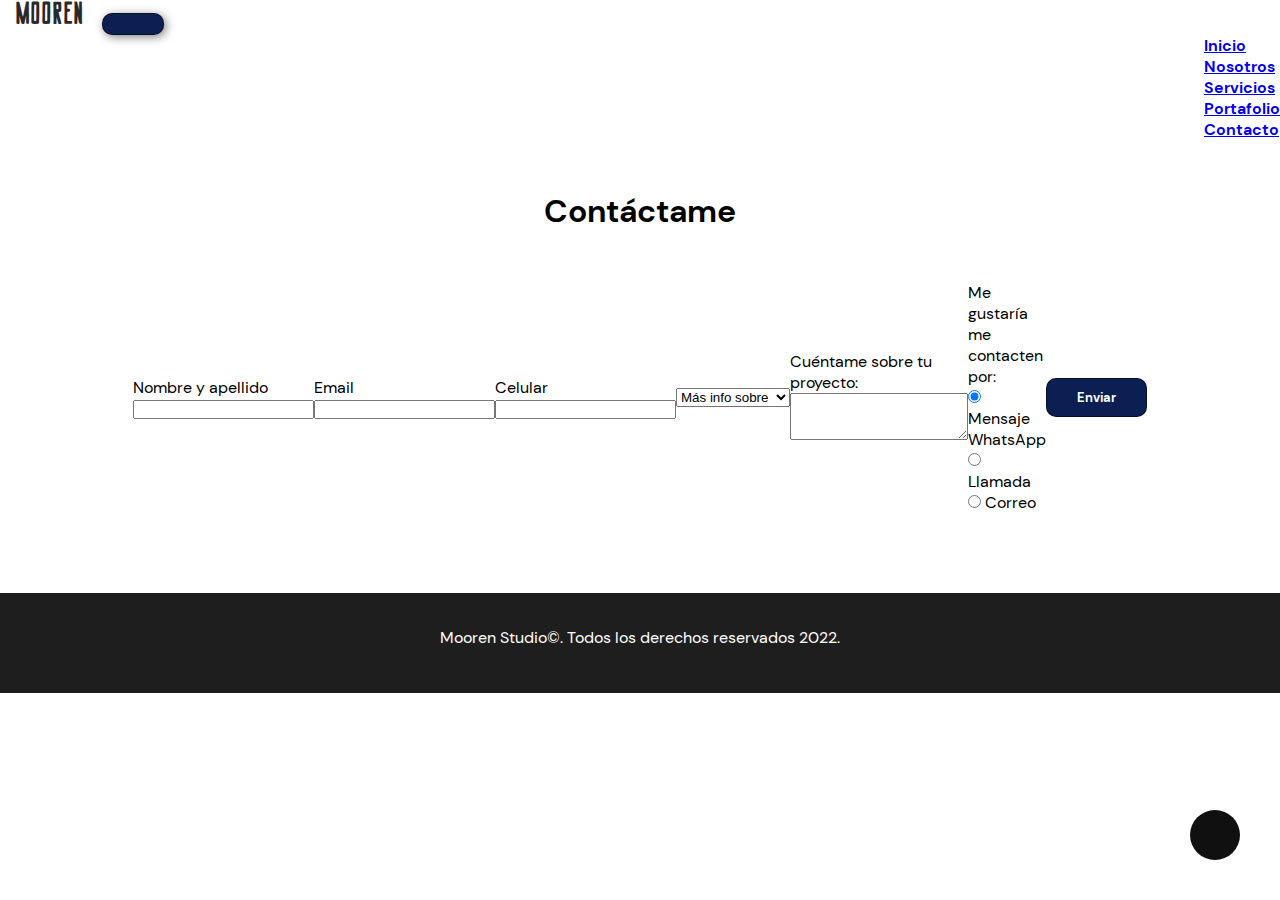
<file: sections/contacto.html>
<!DOCTYPE html>
<html lang="es">
<head>
    <meta charset="UTF-8">
    <meta http-equiv="X-UA-Compatible" content="IE=edge">
    <meta name="viewport" content="width=device-width, initial-scale=1.0">
    <meta name="description" content="Contáctanos, somos Mooren Studio tu imagen digital de acuerdo a lo que necesitas.">
    <meta name="keywords"  content="contacto logos guayaquil, contacto diseño gráfico, contacto diseño de logo, teléfono logo guayaquil, celular logo guayaquil">
    <meta name="author"  content="Mooren Studio">
    <meta name="revisit-after"  content="5 Days">
    <meta name="language"  content="Spanish">
    <meta http-equiv="Content-Language"  content="Es">
    <meta name="distribution"  content="Global">
    <meta name="city"  content="Guayaquil">
    <meta name="country"  content="Ecuador">
    <meta name="resource-type"  content="Document">
    <meta name="doc-type"  content="Web Page">
    <link rel="stylesheet" href="https://cdnjs.cloudflare.com/ajax/libs/font-awesome/6.1.1/css/all.min.css" integrity="sha512-KfkfwYDsLkIlwQp6LFnl8zNdLGxu9YAA1QvwINks4PhcElQSvqcyVLLD9aMhXd13uQjoXtEKNosOWaZqXgel0g==" crossorigin="anonymous" referrerpolicy="no-referrer" />
    <link href="https://cdn.jsdelivr.net/npm/bootstrap@5.2.0/dist/css/bootstrap.min.css" rel="stylesheet" integrity="sha384-gH2yIJqKdNHPEq0n4Mqa/HGKIhSkIHeL5AyhkYV8i59U5AR6csBvApHHNl/vI1Bx" crossorigin="anonymous">
    <link rel="icon" type="image/x-icon" href="../media/svg/favicon.svg" sizes="32x32">
    <link rel="stylesheet" href="../style.css">
    <title>Contacto - Mooren Studio</title>
</head>
<body>
    <nav class="navbar navbar-expand-lg bg-light">
        <div class="container-fluid container">
            <a class="navbar-brand logo" href="../index.html">Mooren</a>
            <button class="navbar-toggler" type="button" data-bs-toggle="collapse" data-bs-target="#navbarSupportedContent" aria-controls="navbarSupportedContent" aria-expanded="false" aria-label="Toggle navigation">
                <span class="navbar-toggler-icon navbar-burguer"></span>
            </button>
            <div class="collapse navbar-collapse navlinks" id="navbarSupportedContent">
                <ul class="navbar-nav me-auto mb-2 mb-lg-0">
                    <li class="nav-item">
                        <a class="nav-link" href="../index.html">Inicio</a>
                    </li>
                    <li class="nav-item">
                        <a class="nav-link" aria-current="page" href="./nosotros.html">Nosotros</a>
                    </li>
                    <li class="nav-item">
                        <a class="nav-link" href="./servicios.html">Servicios</a>
                    </li>
                    <li class="nav-item">
                        <a class="nav-link" href="./portafolio.html">Portafolio</a>
                    </li>
                    <li class="nav-item">
                        <a class="nav-link active" href="./contacto.html">Contacto</a>
                    </li>
                </ul>
            </div>
        </div>
    </nav>

    <section id="contacto">
        <div class="container">
            <h2 class="contacto-h2">Contáctame</h2>
            <div class="contacto-container">
                <form class="row g-3">
                    <div class="col-12">
                        <label for="name-input" class="form-label" required>Nombre y apellido</label>
                        <input type="text" class="form-control" id="name-input">
                    </div>
                    <div class="col-6">
                        <label for="email-input" class="form-label">Email</label>
                        <input type="email" class="form-control" id="email-input">
                    </div>
                    <div class="col-6">
                        <label for="phone-input" class="form-label">Celular</label>
                        <input type="text" class="form-control" id="phone-input">
                    </div>
                    <select class="form-select form-select-sm" aria-label=".form-select-sm Más info sobre">
                        <option selected>Más info sobre</option>
                        <option value="1">Branding</option>
                        <option value="2">Desarrollo Web</option>
                        <option value="3">Diseño Gráfico</option>
                        <option value="4">Fotografía</option>
                    </select>
                    <div class="mb-3">
                        <label for="exampleFormControlTextarea1" class="form-label">Cuéntame sobre tu proyecto:</label>
                        <textarea class="form-control" id="exampleFormControlTextarea1" rows="3"></textarea>
                    </div>
                    <div class="check-box">
                        <label for="check-box" class="form-label">Me gustaría me contacten por:</label>
                        <div class="form-check">
                            <input class="form-check-input" type="radio" name="flexRadioDefault" id="flexRadioDefault2" checked>
                            <label class="form-check-label" for="flexRadioDefault2">Mensaje WhatsApp</label>
                        </div>
                        <div class="form-check">
                            <input class="form-check-input" type="radio" name="flexRadioDefault" id="flexRadioDefault1">
                            <label class="form-check-label" for="flexRadioDefault1">Llamada</label>
                        </div>
                        <div class="form-check">
                            <input class="form-check-input" type="radio" name="flexRadioDefault" id="flexRadioDefault1">
                            <label class="form-check-label" for="flexRadioDefault1">Correo</label>
                        </div>
                    </div>
                    <br>
                    <div class="col-md-12">
                        <button type="submit" class="btn btn-primary">Enviar</button>
                    </div>
                </form>
            </div>
        </div>
    </section>

    <footer id="footer">
        <div class="container">
            <p>Mooren Studio&copy;. Todos los derechos reservados 2022.</p>
        </div>
    </footer>

    <a href="#" class="subir">
        <i class="fa-solid fa-angles-up"></i>
    </a>
    
    <script src="https://cdn.jsdelivr.net/npm/bootstrap@5.2.0/dist/js/bootstrap.bundle.min.js" integrity="sha384-A3rJD856KowSb7dwlZdYEkO39Gagi7vIsF0jrRAoQmDKKtQBHUuLZ9AsSv4jD4Xa" crossorigin="anonymous"></script>

</body>
</html>
</file>
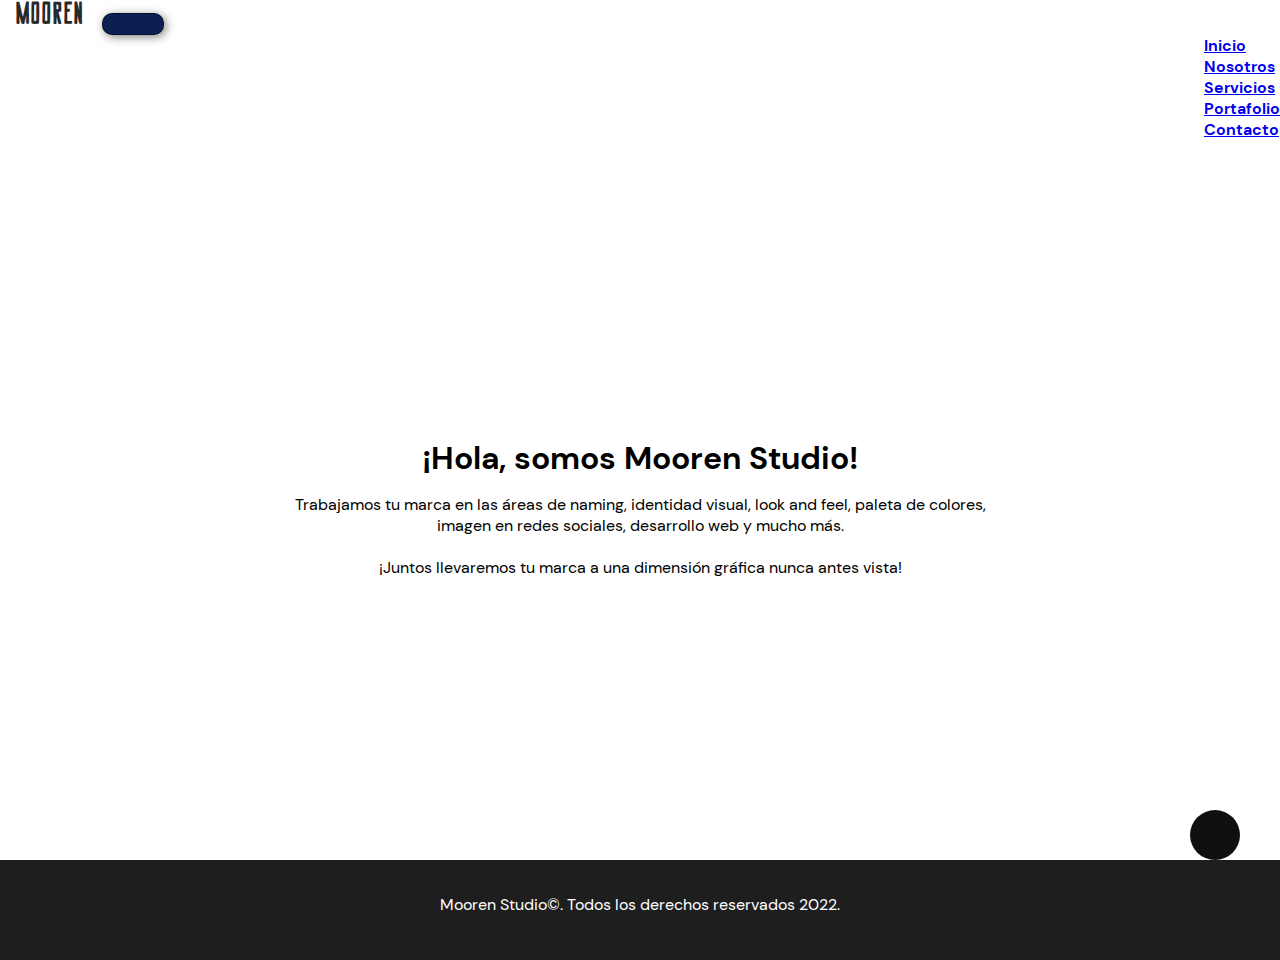
<file: sections/nosotros.html>
<!DOCTYPE html>
<html lang="es">
<head>
    <meta charset="UTF-8">
    <meta http-equiv="X-UA-Compatible" content="IE=edge">
    <meta name="viewport" content="width=device-width, initial-scale=1.0">
    <meta name="description" content="Somos Mooren Studio Descubre qué podemos hacer por tu negocio o emprendimiento.">
    <meta name="keywords"  content="about Mooren, acerca de Mooren, nostros somos, somos estudio, we are a brand studio, somos un estudio de marca">
    <meta name="author"  content="Mooren Studio">
    <meta name="revisit-after"  content="5 Days">
    <meta name="language"  content="Spanish">
    <meta http-equiv="Content-Language"  content="Es">
    <meta name="distribution"  content="Global">
    <meta name="city"  content="Guayaquil">
    <meta name="country"  content="Ecuador">
    <meta name="resource-type"  content="Document">
    <meta name="doc-type"  content="Web Page">
    <link rel="stylesheet" href="https://cdnjs.cloudflare.com/ajax/libs/font-awesome/6.1.1/css/all.min.css" integrity="sha512-KfkfwYDsLkIlwQp6LFnl8zNdLGxu9YAA1QvwINks4PhcElQSvqcyVLLD9aMhXd13uQjoXtEKNosOWaZqXgel0g==" crossorigin="anonymous" referrerpolicy="no-referrer" />
    <link href="https://cdn.jsdelivr.net/npm/bootstrap@5.2.0/dist/css/bootstrap.min.css" rel="stylesheet" integrity="sha384-gH2yIJqKdNHPEq0n4Mqa/HGKIhSkIHeL5AyhkYV8i59U5AR6csBvApHHNl/vI1Bx" crossorigin="anonymous">
    <link rel="icon" type="image/x-icon" href="../media/svg/favicon.svg" sizes="32x32">
    <link rel="stylesheet" href="/style.css">
    <title>Nosotros - Mooren Studio</title>
</head>
<body>

    <nav class="navbar navbar-expand-lg bg-light">
        <div class="container-fluid container">
            <a class="navbar-brand logo" href="../index.html">Mooren</a>
            <button class="navbar-toggler" type="button" data-bs-toggle="collapse" data-bs-target="#navbarSupportedContent" aria-controls="navbarSupportedContent" aria-expanded="false" aria-label="Toggle navigation">
                <span class="navbar-toggler-icon navbar-burguer"></span>
            </button>
            <div class="collapse navbar-collapse navlinks" id="navbarSupportedContent">
                <ul class="navbar-nav me-auto mb-2 mb-lg-0">
                    <li class="nav-item">
                        <a class="nav-link" href="../index.html">Inicio</a>
                    </li>
                    <li class="nav-item">
                        <a class="nav-link active" aria-current="page" href="./nosotros.html">Nosotros</a>
                    </li>
                    <li class="nav-item">
                        <a class="nav-link" href="./servicios.html">Servicios</a>
                    </li>
                    <li class="nav-item">
                        <a class="nav-link" href="./portafolio.html">Portafolio</a>
                    </li>
                    <li class="nav-item">
                        <a class="nav-link" href="./contacto.html">Contacto</a>
                    </li>
                </ul>
            </div>
        </div>
    </nav>

    <section id="nosotros">
        <div class="contenedor">
            <div class="img-container"></div>
            <div class="texto">
                <h2>¡Hola, somos Mooren Studio!</h2>
                <p>Trabajamos tu marca en las áreas de naming, identidad visual, look and feel, paleta de colores, imagen en redes sociales, desarrollo web y mucho más.<br><br>¡Juntos llevaremos tu marca a una dimensión gráfica nunca antes vista!</p>
            </div>
        </div>
    </section>

    <footer id="footer">
        <div class="container">
            <p>Mooren Studio&copy;. Todos los derechos reservados 2022.</p>
        </div>
    </footer>
    
    <a href="#" class="subir">
        <i class="fa-solid fa-angles-up"></i>
    </a>

    <script src="https://cdn.jsdelivr.net/npm/bootstrap@5.2.0/dist/js/bootstrap.bundle.min.js" integrity="sha384-A3rJD856KowSb7dwlZdYEkO39Gagi7vIsF0jrRAoQmDKKtQBHUuLZ9AsSv4jD4Xa" crossorigin="anonymous"></script>

</body>
</html>
</file>
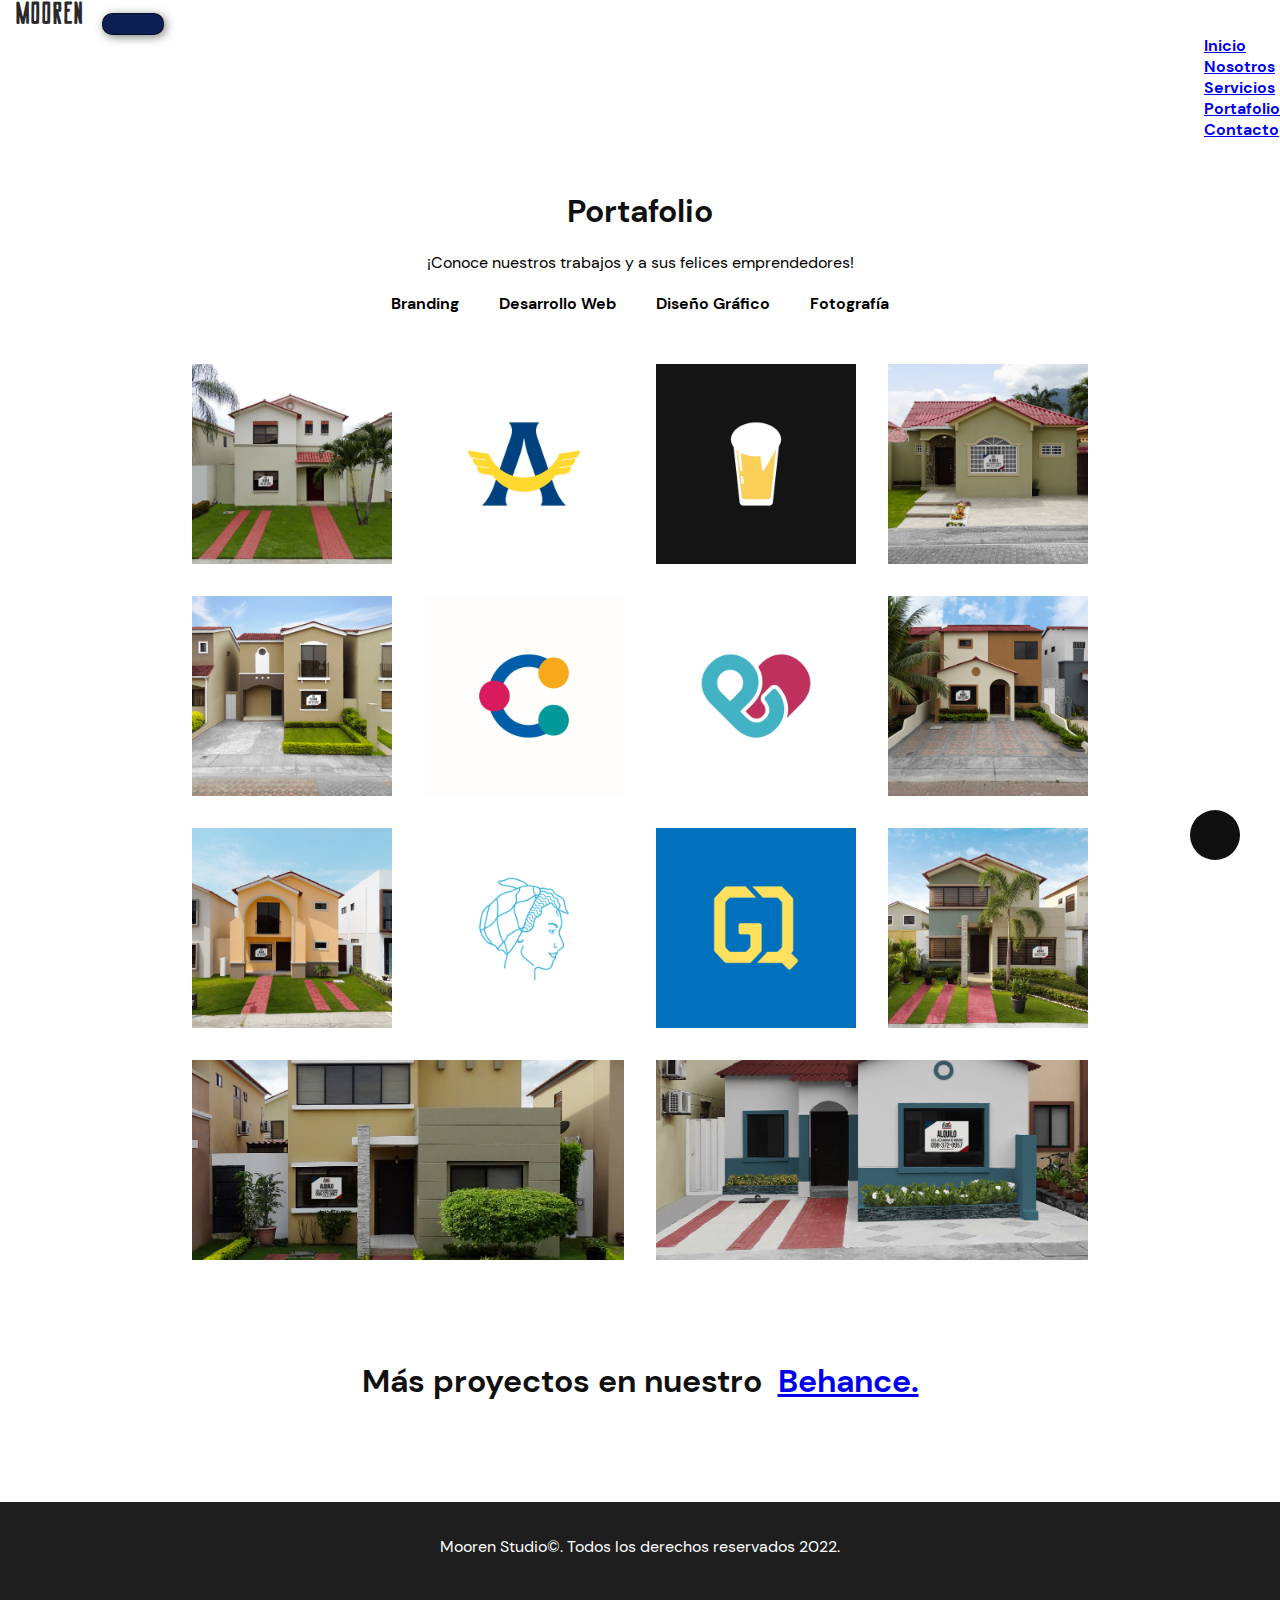
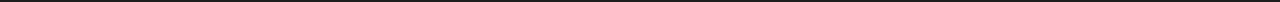
<file: sections/portafolio.html>
<!DOCTYPE html>
<html lang="es">
<head>
    <meta charset="UTF-8">
    <meta http-equiv="X-UA-Compatible" content="IE=edge">
    <meta name="viewport" content="width=device-width, initial-scale=1.0">
    <meta name="description" content="Portafolio de Mooren Studio Diseñando Nuestros proyectos, logos, fotografías y diseño gráfico.">
    <meta name="keywords"  content="brand, marca, logo, diseño gráfico, diseño de logos guayaquil, branding guayaquil, brand studio, logo guayaquil">
    <meta name="author"  content="Mooren Studio">
    <meta name="revisit-after"  content="5 Days">
    <meta name="language"  content="Spanish">
    <meta http-equiv="Content-Language"  content="Es">
    <meta name="distribution"  content="Global">
    <meta name="city"  content="Guayaquil">
    <meta name="country"  content="Ecuador">
    <meta name="resource-type"  content="Document">
    <meta name="doc-type"  content="Web Page">
    <link rel="stylesheet" href="https://cdnjs.cloudflare.com/ajax/libs/font-awesome/6.1.1/css/all.min.css" integrity="sha512-KfkfwYDsLkIlwQp6LFnl8zNdLGxu9YAA1QvwINks4PhcElQSvqcyVLLD9aMhXd13uQjoXtEKNosOWaZqXgel0g==" crossorigin="anonymous" referrerpolicy="no-referrer" />
    <link href="https://cdn.jsdelivr.net/npm/bootstrap@5.2.0/dist/css/bootstrap.min.css" rel="stylesheet" integrity="sha384-gH2yIJqKdNHPEq0n4Mqa/HGKIhSkIHeL5AyhkYV8i59U5AR6csBvApHHNl/vI1Bx" crossorigin="anonymous">
    <link rel="icon" type="image/x-icon" href="../media/svg/favicon.svg" sizes="32x32">
    <link rel="stylesheet" href="../style.css">
    <title>Portafolio - Mooren Studio</title>
</head>
<body>
    <nav class="navbar navbar-expand-lg bg-light">
        <div class="container-fluid container">
            <a class="navbar-brand logo" href="../index.html">Mooren</a>
            <button class="navbar-toggler" type="button" data-bs-toggle="collapse" data-bs-target="#navbarSupportedContent" aria-controls="navbarSupportedContent" aria-expanded="false" aria-label="Toggle navigation">
                <span class="navbar-toggler-icon navbar-burguer"></span>
            </button>
            <div class="collapse navbar-collapse navlinks" id="navbarSupportedContent">
                <ul class="navbar-nav me-auto mb-2 mb-lg-0">
                    <li class="nav-item">
                        <a class="nav-link" href="../index.html">Inicio</a>
                    </li>
                    <li class="nav-item">
                        <a class="nav-link" aria-current="page" href="./nosotros.html">Nosotros</a>
                    </li>
                    <li class="nav-item">
                        <a class="nav-link" href="./servicios.html">Servicios</a>
                    </li>
                    <li class="nav-item">
                        <a class="nav-link active" href="./portafolio.html">Portafolio</a>
                    </li>
                    <li class="nav-item">
                        <a class="nav-link" href="./contacto.html">Contacto</a>
                    </li>
                </ul>
            </div>
        </div>
    </nav>

    <section id="portafolio">
        <div class="contenedor">
            <div class="texto">
                <h2>Portafolio</h2>
                <p class="porta-parraf">¡Conoce nuestros trabajos y a sus felices emprendedores!</p>
                <div class="texto2">
                    <p class="porta-parraf2">Branding</p>
                    <p class="porta-parraf2">Desarrollo Web</p>
                    <p class="porta-parraf2">Diseño Gráfico</p>
                    <p class="porta-parraf2">Fotografía</p>
                </div>
            </div>
            <div class="galeria-grid">
                <figure class="portafolio-galeria portafolio-galeria-foto1">
                    <img src="../media/real-estate-photo/casa1.jpg" class="galeria-img" alt="">
                </figure>
                <figure class="portafolio-galeria portafolio-galeria-foto2">
                    <img src="../media/branding/branding-athenea.gif" class="galeria-img" alt="">
                </figure>
                <figure class="portafolio-galeria portafolio-galeria-foto3">
                    <img src="../media/branding/branding-biela.gif" class="galeria-img" alt="">
                </figure>
                <figure class="portafolio-galeria portafolio-galeria-foto4">
                    <img src="../media/real-estate-photo/casa2.jpg" class="galeria-img" alt="">
                </figure>
                <figure class="portafolio-galeria portafolio-galeria-foto5">
                    <img src="../media/real-estate-photo/casa3.jpg" class="galeria-img" alt="">
                </figure>
                <figure class="portafolio-galeria portafolio-galeria-foto6">
                    <img src="../media/branding/branding-conecta.gif" class="galeria-img" alt="">
                </figure>
                <figure class="portafolio-galeria portafolio-galeria-foto7">
                    <img src="../media/branding/branding-epsilon.gif" class="galeria-img" alt="">
                </figure>
                <figure class="portafolio-galeria portafolio-galeria-foto8">
                    <img src="../media/real-estate-photo/casa4.jpg" class="galeria-img" alt="">
                </figure>
                <figure class="portafolio-galeria portafolio-galeria-foto9">
                    <img src="../media/real-estate-photo/casa5.jpg" class="galeria-img" alt="">
                </figure>
                <figure class="portafolio-galeria portafolio-galeria-foto10">
                    <img src="../media/branding/branding-guayaquita.gif" class="galeria-img" alt="">
                </figure>
                <figure class="portafolio-galeria portafolio-galeria-foto11">
                    <img src="../media/branding/branding-quilumba.gif" class="galeria-img" alt="">
                </figure>
                <figure class="portafolio-galeria portafolio-galeria-foto12">
                    <img src="../media/real-estate-photo/casa6.jpg" class="galeria-img" alt="">
                </figure>
                <figure class="portafolio-galeria portafolio-galeria-foto13">
                    <img src="../media/real-estate-photo/casa7.jpg" class="galeria-img" alt="">
                </figure>
                <figure class="portafolio-galeria portafolio-galeria-foto14">
                    <img src="../media/real-estate-photo/casa8.jpg" class="galeria-img" alt="">
                </figure>
            </div>
            <h2 class="behance">Más proyectos en nuestro &nbsp;<a href="https://www.behance.net/moorenstudio" target="_blank">Behance.</a></h2>
        </div>
    </section>

    <footer id="footer">
            <div class="container">
            <p>Mooren Studio&copy;. Todos los derechos reservados 2022.</p>
        </div>
    </footer>
    
    <a href="#" class="subir">
        <i class="fa-solid fa-angles-up"></i>
    </a>

    <script src="https://cdn.jsdelivr.net/npm/bootstrap@5.2.0/dist/js/bootstrap.bundle.min.js" integrity="sha384-A3rJD856KowSb7dwlZdYEkO39Gagi7vIsF0jrRAoQmDKKtQBHUuLZ9AsSv4jD4Xa" crossorigin="anonymous"></script>

</body>
</html>
</file>
<file: style.css>
* {
  margin: 0;
  padding: 0;
  box-sizing: border-box;
}

html {
  scroll-behavior: smooth;
}

body {
  max-width: 100%;
}

@font-face {
  font-family: sovietleague;
  src: url("./fonts/sovietleague.otf");
}
@font-face {
  font-family: dmsans-regular;
  src: url("./fonts/dmsans-regular.ttf");
}
@font-face {
  font-family: dmsans-bold;
  src: url("./fonts/dmsans-bold.ttf");
}
@font-face {
  font-family: dmsans-bolditalic;
  src: url("./fonts/dmsans-bolditalic.ttf");
}
@font-face {
  font-family: dmsans-italic;
  src: url("./fonts/dmsans-italic.ttf");
}
@font-face {
  font-family: dmsans-medium;
  src: url("./fonts/dmsans-medium.ttf");
}
@font-face {
  font-family: dmsans-mediumitalic;
  src: url("./fonts/dmsans-mediumitalic.ttf");
}
h1 {
  font-family: dmsans-bold;
  font-size: 2.8rem;
  margin: 0;
}

h2 {
  font-family: dmsans-bold;
  font-size: 2rem;
  margin: 0;
}

h3 {
  font-family: dmsans-medium;
  font-size: 1.5rem;
  margin: 0;
}

h4 {
  font-family: dmsans-medium;
  font-size: 1rem;
  margin: 0;
}

p {
  font-family: dmsans-regular;
  font-size: 1rem;
  margin: 0;
}

.logo {
  font-family: sovietleague;
  font-size: 2rem;
  text-decoration: none;
  color: #101010;
  padding: 0px 15px;
}

.logo:hover {
  color: #292929;
}

ul {
  list-style: none;
}

.container {
  margin: 0;
  max-width: 100%;
  overflow: hidden;
}

button {
  font-family: dmsans-bold;
  padding: 10px 30px;
  border-radius: 10px;
  border: 1px solid rgba(0, 0, 0, 0.5);
  box-shadow: 2px 2px 10px rgba(0, 0, 0, 0.5);
  color: white;
  background-color: #0b1f52;
  margin: 0;
}

.navbar-burguer {
  background-image: url("./media/svg/burguer.svg");
  background-repeat: no-repeat;
  background-position: center;
  background-size: 100%;
}

.navlinks {
  display: flex;
  justify-content: right;
  align-items: center;
  font-family: dmsans-bold;
  font-size: 1rem;
  color: #101010;
  text-decoration: none;
}
.navlinks a:hover {
  color: black;
}

#hero {
  height: 500px;
  width: 100%;
  color: white;
  display: flex;
  align-items: center;
  justify-content: center;
  text-align: center;
  flex-direction: column;
  background-image: linear-gradient(0deg, rgba(0, 0, 0, 0.5), rgba(0, 0, 0, 0.5)), url("./media/img/herobg.jpg");
  background-repeat: no-repeat;
  background-size: cover;
  background-position: center;
}
#hero h1 {
  color: white;
  padding: 20px 30px;
}
#hero p {
  margin: 0;
  padding: 30px;
}

#brandverse {
  display: flex;
  flex-direction: column;
  color: #101010;
  background-color: #fafafa;
  max-width: 100%;
  padding: 100px 0px;
}
#brandverse .text {
  display: flex;
  flex-direction: column;
  justify-content: center;
  align-items: center;
  text-align: center;
}
#brandverse .text h2 {
  padding: 20px 30px;
  margin: 0;
}
#brandverse .text p {
  margin: 0;
  padding: 30px;
}

#descubre {
  background-color: rgb(30, 30, 30);
  color: white;
  text-align: center;
  max-width: 100%;
}
#descubre .contenedor {
  padding: 50px 12px;
  max-width: 100%;
}
#descubre .contenedor h2 {
  margin: 0;
  padding: 0px 10px;
}
#descubre .contenedor .descubre-carta {
  display: flex;
  flex-direction: column;
  justify-content: center;
  align-content: center;
  align-items: center;
  background-position: center center;
  background-size: cover;
  border-radius: 15px;
}
#descubre .contenedor .descubre-carta .carta, #descubre .contenedor .descubre-carta .carta4, #descubre .contenedor .descubre-carta .carta3, #descubre .contenedor .descubre-carta .carta2, #descubre .contenedor .descubre-carta .carta1 {
  background-position: center center;
  background-size: cover;
  padding: 50px 0px;
  box-shadow: 2px 2px 10px rgba(0, 0, 0, 0.5);
  margin: 30px;
  border-radius: 15px;
  width: 300px;
  height: 150px;
  text-align: center;
}
#descubre .contenedor .descubre-carta .carta1 {
  background-image: linear-gradient(0deg, rgba(0, 0, 0, 0.6), rgba(0, 0, 0, 0.6)), url("./media/img/branding.jpg");
}
#descubre .contenedor .descubre-carta .carta2 {
  background-image: linear-gradient(0deg, rgba(0, 0, 0, 0.6), rgba(0, 0, 0, 0.6)), url("./media/img/web-dev.jpg");
}
#descubre .contenedor .descubre-carta .carta3 {
  background-image: linear-gradient(0deg, rgba(0, 0, 0, 0.6), rgba(0, 0, 0, 0.6)), url("./media/img/graphic-design.jpg");
}
#descubre .contenedor .descubre-carta .carta4 {
  background-image: linear-gradient(0deg, rgba(0, 0, 0, 0.6), rgba(0, 0, 0, 0.6)), url("./media/img/photography.jpg");
}
#descubre .contenedor .descubre-carta h3 {
  display: flex;
  flex-direction: column;
  justify-content: center;
  align-content: center;
  margin: 0;
}
#descubre .contenedor .descubre-carta p {
  display: none;
}

#montaje {
  height: 250px;
  width: 100%;
  color: white;
  display: flex;
  flex-direction: column;
  justify-content: center;
  align-items: center;
  text-align: center;
  background-image: linear-gradient(0deg, rgba(0, 0, 0, 0.6), rgba(0, 0, 0, 0.6)), url("./media/img/bote-kraken.jpg");
  background-repeat: no-repeat;
  background-size: cover;
  background-position: center center;
}
#montaje .contenedor {
  display: flex;
  flex-direction: column;
  justify-content: center;
  text-align: center;
  height: 80vh;
}
#montaje .contenedor .texto {
  display: flex;
  flex-direction: column;
  justify-content: center;
  align-items: center;
  min-width: 300px;
}
#montaje .contenedor .texto h2 {
  padding: 0px 0px 20px 0px;
}
#montaje .contenedor .texto p {
  padding: 0px 30px;
}

#explore {
  display: flex;
  flex-direction: column;
  justify-content: center;
  align-items: center;
  text-align: center;
  background-color: 30, 30, 30;
}
#explore .container {
  text-align: center;
  padding: 50px 12px;
}
#explore h2 {
  font-size: 6vw;
  padding-bottom: 12px;
}
#explore button {
  font-size: 4vw;
}

#contacto .container {
  display: flex;
  flex-direction: column;
  justify-content: center;
  align-content: center;
  align-items: center;
  padding: 0px 20px;
}
#contacto .container .contacto-h2 {
  padding: 50px 0px;
}
#contacto .container .contacto-container {
  display: flex;
  justify-content: center;
  align-content: center;
  align-items: center;
  max-width: 300px;
  font-family: dmsans-regular;
  padding: 0px 0px 80px;
}
#contacto .container .contacto-container .g-3 {
  display: flex;
  justify-content: center;
  align-content: center;
  align-items: center;
}
#contacto .container .contacto-container .btn-primary {
  box-shadow: none;
}

#footer {
  background-color: rgb(30, 30, 30);
}
#footer p {
  margin: 0;
  padding: 15px;
  color: white;
}
#footer .container {
  text-align: center;
  padding: 30px 12px;
  height: 100px;
  max-width: 100%;
  display: flex;
  justify-content: center;
  align-items: flex-end;
}

#nosotros {
  display: flex;
  flex-direction: column;
  justify-content: center;
  align-items: center;
  text-align: center;
}
#nosotros .contenedor {
  display: flex;
  flex-direction: column;
  justify-content: center;
  align-items: center;
  text-align: center;
  height: 80vh;
  max-width: 350px;
}
#nosotros .contenedor .texto {
  display: flex;
  flex-direction: column;
  justify-content: center;
  align-items: center;
  max-width: 300px;
}
#nosotros .contenedor .texto h2 {
  padding: 15px;
}
#nosotros .contenedor .texto p {
  padding: 0px 20px;
}

#brandverse2 {
  display: flex;
  flex-direction: column;
  justify-content: center;
  align-items: center;
  text-align: center;
}
#brandverse2 .contenedor {
  display: flex;
  flex-direction: column;
  justify-content: center;
  align-items: center;
  text-align: center;
  height: 80vh;
  width: 350px;
}
#brandverse2 .contenedor .texto {
  display: flex;
  flex-direction: column;
  justify-content: center;
  align-items: center;
  max-width: 300px;
}
#brandverse2 .contenedor .texto h2 {
  padding: 15px;
}
#brandverse2 .contenedor .texto p {
  padding: 0px 20px;
}

#servicios {
  background-color: rgb(30, 30, 30);
  color: white;
  text-align: center;
}
#servicios .contenedor {
  padding: 50px 12px;
}
#servicios .contenedor .servicios-carta {
  display: flex;
  flex-direction: column;
  justify-content: center;
  align-content: center;
  align-items: center;
  background-position: center center;
  background-size: cover;
  border-radius: 15px;
}
#servicios .contenedor .servicios-carta .servi, #servicios .contenedor .servicios-carta .servi4, #servicios .contenedor .servicios-carta .servi3, #servicios .contenedor .servicios-carta .servi2, #servicios .contenedor .servicios-carta .servi1 {
  display: flex;
  flex-direction: column;
  justify-content: center;
  background-position: center center;
  background-size: cover;
  padding: 50px 0px;
  box-shadow: 2px 2px 10px rgba(0, 0, 0, 0.5);
  margin: 30px;
  border-radius: 15px;
  width: 300px;
  height: 150px;
  text-align: center;
}
#servicios .contenedor .servicios-carta .servi1 {
  background-image: linear-gradient(0deg, rgba(0, 0, 0, 0.6), rgba(0, 0, 0, 0.6)), url("./media/img/branding.jpg");
}
#servicios .contenedor .servicios-carta .servi2 {
  background-image: linear-gradient(0deg, rgba(0, 0, 0, 0.6), rgba(0, 0, 0, 0.6)), url("./media/img/web-dev.jpg");
}
#servicios .contenedor .servicios-carta .servi3 {
  background-image: linear-gradient(0deg, rgba(0, 0, 0, 0.6), rgba(0, 0, 0, 0.6)), url("./media/img/graphic-design.jpg");
}
#servicios .contenedor .servicios-carta .servi4 {
  background-image: linear-gradient(0deg, rgba(0, 0, 0, 0.6), rgba(0, 0, 0, 0.6)), url("./media/img/photography.jpg");
}
#servicios .contenedor .servicios-carta h3 {
  display: flex;
  flex-direction: column;
  justify-content: center;
  align-content: center;
  margin: 0;
  padding: 20px 0px;
}
#servicios .contenedor .servicios-carta ul {
  display: none;
}
#servicios .contenedor .servicios-carta .cotizar {
  padding: 0px 0px 20px;
}

#paquetes {
  background-color: #fafafa;
  color: #101010;
  text-align: center;
}
#paquetes .contenedor {
  padding: 50px 12px;
}
#paquetes .contenedor .paquetes-carta {
  display: flex;
  flex-direction: column;
  justify-content: center;
  align-content: center;
  align-items: center;
  background-position: center center;
  background-size: cover;
  border-radius: 15px;
  color: #fafafa;
}
#paquetes .contenedor .paquetes-carta .paque, #paquetes .contenedor .paquetes-carta .paque3, #paquetes .contenedor .paquetes-carta .paque2, #paquetes .contenedor .paquetes-carta .paque1 {
  display: flex;
  flex-direction: column;
  justify-content: center;
  background-position: center center;
  background-size: cover;
  padding: 50px 0px;
  box-shadow: 2px 2px 10px rgba(0, 0, 0, 0.5);
  margin: 30px;
  border-radius: 15px;
  width: 300px;
  height: 150px;
  text-align: center;
}
#paquetes .contenedor .paquetes-carta .paque1 {
  background-image: linear-gradient(0deg, rgba(0, 0, 0, 0.6), rgba(0, 0, 0, 0.6)), url("./media/img/explorer.jpg");
}
#paquetes .contenedor .paquetes-carta .paque2 {
  background-image: linear-gradient(0deg, rgba(0, 0, 0, 0.6), rgba(0, 0, 0, 0.6)), url("./media/img/global.jpg");
}
#paquetes .contenedor .paquetes-carta .paque3 {
  background-image: linear-gradient(0deg, rgba(0, 0, 0, 0.6), rgba(0, 0, 0, 0.6)), url("./media/img/universal.jpg");
}
#paquetes .contenedor .paquetes-carta h3 {
  display: flex;
  flex-direction: column;
  justify-content: center;
  align-content: center;
  margin: 0;
  padding: 20px 0px;
}
#paquetes .contenedor .paquetes-carta p {
  display: none;
}
#paquetes .contenedor .paquetes-carta ul {
  display: none;
}
#paquetes .contenedor .paquetes-carta .quiero {
  padding: 0px 0px 20px;
}

#portafolio {
  display: flex;
  flex-direction: column;
  justify-content: center;
  align-items: center;
  text-align: center;
  max-width: 100%;
}
#portafolio .contenedor {
  display: flex;
  flex-direction: column;
  justify-content: center;
  align-items: center;
  text-align: center;
}
#portafolio .contenedor .texto {
  display: flex;
  flex-direction: column;
  justify-content: center;
  align-items: center;
  max-width: 250px;
  padding-bottom: 30px;
}
#portafolio .contenedor .texto h2 {
  font-size: 2rem;
  color: #101010;
  padding-top: 50px;
}
#portafolio .contenedor .texto .porta-parraf {
  padding: 20px 0px;
}
#portafolio .contenedor .texto .texto2 {
  display: flex;
  flex-direction: column;
  justify-content: center;
  align-items: center;
  max-width: 250px;
}
#portafolio .contenedor .texto .texto2 .porta-parraf2 {
  font-family: dmsans-bold;
  padding: 10px 0px;
}
#portafolio .contenedor .behance {
  display: flex;
  text-decoration: none;
  color: #101010;
  font-size: 1rem;
  padding: 40px;
}
#portafolio .contenedor .galeria-grid {
  display: grid;
  grid-template-columns: repeat(2, 1fr);
  grid-auto-rows: 160px;
  grid-template-areas: "img1 img2" "img3 img4" "img5 img6" "img7 img8" "img9 img10" "img11 img12" "img13 img14";
  gap: 0.8em;
}
#portafolio .contenedor .galeria-grid .portafolio-galeria {
  position: relative;
  cursor: pointer;
  overflow: hidden;
  margin: 0;
}
#portafolio .contenedor .galeria-grid .portafolio-galeria:hover::before {
  transform: scale(100%);
}
#portafolio .contenedor .galeria-grid .portafolio-galeria-foto1 {
  grid-area: img1;
}
#portafolio .contenedor .galeria-grid .portafolio-galeria-foto2 {
  grid-area: img2;
}
#portafolio .contenedor .galeria-grid .portafolio-galeria-foto3 {
  grid-area: img3;
}
#portafolio .contenedor .galeria-grid .portafolio-galeria-foto4 {
  grid-area: img4;
}
#portafolio .contenedor .galeria-grid .portafolio-galeria-foto5 {
  grid-area: img5;
}
#portafolio .contenedor .galeria-grid .portafolio-galeria-foto6 {
  grid-area: img6;
}
#portafolio .contenedor .galeria-grid .portafolio-galeria-foto7 {
  grid-area: img7;
}
#portafolio .contenedor .galeria-grid .portafolio-galeria-foto8 {
  grid-area: img8;
}
#portafolio .contenedor .galeria-grid .portafolio-galeria-foto9 {
  grid-area: img9;
}
#portafolio .contenedor .galeria-grid .portafolio-galeria-foto10 {
  grid-area: img10;
}
#portafolio .contenedor .galeria-grid .portafolio-galeria-foto11 {
  grid-area: img11;
}
#portafolio .contenedor .galeria-grid .portafolio-galeria-foto12 {
  grid-area: img12;
}
#portafolio .contenedor .galeria-grid .portafolio-galeria-foto13 {
  grid-area: img13;
}
#portafolio .contenedor .galeria-grid .portafolio-galeria-foto14 {
  grid-area: img14;
}
#portafolio .contenedor .galeria-grid .galeria-img {
  width: 100%;
  height: 100%;
  -o-object-fit: cover;
     object-fit: cover;
}

.subir {
  height: 50px;
  width: 50px;
  background-color: #101010;
  position: fixed;
  bottom: 40px;
  right: 40px;
  text-align: center;
  font-size: 20px;
  line-height: 45px;
  color: white;
  border: 2px #fafafa;
  border-radius: 50%;
  text-decoration: none;
}

@media (min-width: 768px) {
  #descubre .contenedor .descubre-carta {
    padding: 0px 80px;
    display: flex;
    flex-wrap: wrap;
    flex-direction: row;
  }
  #descubre .contenedor .descubre-carta .carta, #descubre .contenedor .descubre-carta .carta1, #descubre .contenedor .descubre-carta .carta2, #descubre .contenedor .descubre-carta .carta3, #descubre .contenedor .descubre-carta .carta4 {
    background-position: center center;
    background-size: cover;
    padding: 50px 0px;
    box-shadow: 2px 2px 10px rgba(0, 0, 0, 0.5);
    width: 250px;
    height: 300px;
    display: flex;
    flex-direction: column;
    justify-content: center;
    align-content: center;
    text-align: center;
  }
  #descubre .contenedor .descubre-carta .carta1 {
    background-image: linear-gradient(0deg, rgba(0, 0, 0, 0.6), rgba(0, 0, 0, 0.8)), url("./media/img/branding.jpg");
  }
  #descubre .contenedor .descubre-carta .carta1 h3 {
    margin: 0;
    padding: 0px 20px 20px 20px;
  }
  #descubre .contenedor .descubre-carta .carta1 p {
    display: flex;
    justify-content: center;
    padding: 0px 30px;
    margin: 0;
  }
  #descubre .contenedor .descubre-carta .carta2 {
    background-image: linear-gradient(0deg, rgba(0, 0, 0, 0.6), rgba(0, 0, 0, 0.8)), url("./media/img/web-dev.jpg");
  }
  #descubre .contenedor .descubre-carta .carta2 h3 {
    margin: 0;
    padding: 0px 20px 20px 20px;
  }
  #descubre .contenedor .descubre-carta .carta2 p {
    display: flex;
    justify-content: center;
    padding: 0px 30px;
    margin: 0;
  }
  #descubre .contenedor .descubre-carta .carta3 {
    background-image: linear-gradient(0deg, rgba(0, 0, 0, 0.6), rgba(0, 0, 0, 0.8)), url("./media/img/graphic-design.jpg");
  }
  #descubre .contenedor .descubre-carta .carta3 h3 {
    margin: 0;
    padding: 0px 20px 20px 20px;
  }
  #descubre .contenedor .descubre-carta .carta3 p {
    display: flex;
    justify-content: center;
    padding: 0px 30px;
    margin: 0;
  }
  #descubre .contenedor .descubre-carta .carta4 {
    background-image: linear-gradient(0deg, rgba(0, 0, 0, 0.6), rgba(0, 0, 0, 0.8)), url("./media/img/photography.jpg");
  }
  #descubre .contenedor .descubre-carta .carta4 h3 {
    margin: 0;
    padding: 0px 20px 20px 20px;
  }
  #descubre .contenedor .descubre-carta .carta4 p {
    display: flex;
    justify-content: center;
    padding: 0px 30px;
    margin: 0;
  }
  #montaje {
    height: 400px;
    width: 100%;
    color: white;
    display: flex;
    flex-direction: column;
    justify-content: center;
    align-items: center;
    text-align: center;
    background-image: linear-gradient(0deg, rgba(0, 0, 0, 0.6), rgba(0, 0, 0, 0.6)), url("./media/img/bote-kraken.jpg");
    background-repeat: no-repeat;
    background-size: cover;
    background-position: center center;
  }
  #montaje .contenedor {
    display: flex;
    flex-direction: column;
    justify-content: center;
    text-align: center;
    height: 80vh;
  }
  #montaje .contenedor .texto {
    display: flex;
    flex-direction: column;
    justify-content: center;
    align-items: center;
    max-width: 700px;
  }
  #montaje .contenedor .texto h2 {
    font-size: 3vw;
    padding-bottom: 30px;
    margin: 0;
  }
  #explore {
    display: flex;
    flex-direction: column;
    justify-content: center;
    align-items: center;
    text-align: center;
    background-color: 30, 30, 30;
    height: 300px;
  }
  #explore .container {
    text-align: center;
    padding: 50px 12px;
  }
  #explore h2 {
    font-size: 3vw;
    padding-bottom: 50px;
  }
  #explore button {
    font-size: 2vw;
  }
  #servicios .contenedor .servicios-carta {
    padding: 0px 80px;
    display: flex;
    justify-content: center;
    flex-wrap: wrap;
    flex-direction: row;
  }
  #servicios .contenedor .servicios-carta .servi, #servicios .contenedor .servicios-carta .servi1, #servicios .contenedor .servicios-carta .servi2, #servicios .contenedor .servicios-carta .servi3, #servicios .contenedor .servicios-carta .servi4 {
    background-position: center center;
    background-size: cover;
    padding: 50px 0px;
    box-shadow: 2px 2px 10px rgba(0, 0, 0, 0.5);
    width: 250px;
    height: 300px;
    display: flex;
    flex-direction: column;
    justify-content: center;
    align-content: center;
    text-align: center;
  }
  #servicios .contenedor .servicios-carta .servi1 {
    background-image: linear-gradient(0deg, rgba(0, 0, 0, 0.6), rgba(0, 0, 0, 0.8)), url("./media/img/branding.jpg");
  }
  #servicios .contenedor .servicios-carta .servi1 h3 {
    margin: 0;
    padding: 0px 20px 20px 20px;
  }
  #servicios .contenedor .servicios-carta .servi1 ul {
    display: flex;
    flex-direction: column;
    justify-content: center center;
    align-content: center;
    text-align: left;
    width: 250px;
    padding: 0px 20px;
    padding-bottom: 20px;
    margin: 0;
  }
  #servicios .contenedor .servicios-carta .servi1 .cotizar {
    display: block;
  }
  #servicios .contenedor .servicios-carta .servi2 {
    background-image: linear-gradient(0deg, rgba(0, 0, 0, 0.6), rgba(0, 0, 0, 0.8)), url("./media/img/web-dev.jpg");
  }
  #servicios .contenedor .servicios-carta .servi2 h3 {
    margin: 0;
    padding: 0px 20px 20px 20px;
  }
  #servicios .contenedor .servicios-carta .servi2 ul {
    display: flex;
    flex-direction: column;
    justify-content: center center;
    align-content: center;
    text-align: left;
    width: 250px;
    padding: 0px 20px;
    padding-bottom: 20px;
    margin: 0;
  }
  #servicios .contenedor .servicios-carta .servi2 .cotizar {
    display: block;
  }
  #servicios .contenedor .servicios-carta .servi3 {
    background-image: linear-gradient(0deg, rgba(0, 0, 0, 0.6), rgba(0, 0, 0, 0.6)), url("./media/img/graphic-design.jpg");
  }
  #servicios .contenedor .servicios-carta .servi3 h3 {
    margin: 0;
    padding: 0px 20px 20px 20px;
  }
  #servicios .contenedor .servicios-carta .servi3 ul {
    display: flex;
    flex-direction: column;
    justify-content: center center;
    align-content: center;
    text-align: left;
    width: 250px;
    padding: 0px 20px;
    padding-bottom: 20px;
    margin: 0;
  }
  #servicios .contenedor .servicios-carta .servi3 .cotizar {
    display: block;
  }
  #servicios .contenedor .servicios-carta .servi4 {
    background-image: linear-gradient(0deg, rgba(0, 0, 0, 0.6), rgba(0, 0, 0, 0.6)), url("./media/img/photography.jpg");
  }
  #servicios .contenedor .servicios-carta .servi4 h3 {
    margin: 0;
    padding: 0px 20px 20px 20px;
  }
  #servicios .contenedor .servicios-carta .servi4 ul {
    display: flex;
    flex-direction: column;
    justify-content: center center;
    align-content: center;
    text-align: left;
    width: 250px;
    padding: 0px 20px;
    padding-bottom: 20px;
    margin: 0;
  }
  #servicios .contenedor .servicios-carta .servi4 .cotizar {
    display: block;
  }
  #paquetes .contenedor h2 {
    margin: 0;
  }
  #paquetes .contenedor .paquetes-carta {
    padding: 0px 80px;
    display: flex;
    justify-content: center;
    flex-wrap: wrap;
    flex-direction: row;
  }
  #paquetes .contenedor .paquetes-carta .paque, #paquetes .contenedor .paquetes-carta .paque1, #paquetes .contenedor .paquetes-carta .paque2, #paquetes .contenedor .paquetes-carta .paque3 {
    background-position: center center;
    background-size: cover;
    padding: 50px 0px;
    box-shadow: 2px 2px 10px rgba(0, 0, 0, 0.5);
    width: 250px;
    height: 350px;
    display: flex;
    flex-direction: column;
    justify-content: center;
    align-content: center;
    text-align: center;
  }
  #paquetes .contenedor .paquetes-carta .paque1 {
    background-image: linear-gradient(0deg, rgba(0, 0, 0, 0.6), rgba(0, 0, 0, 0.6)), url("./media/img/explorer.jpg");
  }
  #paquetes .contenedor .paquetes-carta .paque1 h3 {
    margin: 0;
    padding: 0px 20px 20px 20px;
  }
  #paquetes .contenedor .paquetes-carta .paque1 p {
    display: flex;
    flex-direction: column;
    justify-content: center;
    padding: 0px 0px 10px;
    margin: 0;
  }
  #paquetes .contenedor .paquetes-carta .paque1 ul {
    display: flex;
    flex-direction: column;
    justify-content: center center;
    align-content: center;
    text-align: left;
    width: 250px;
    padding: 0px 20px;
    padding-bottom: 20px;
    margin: 0;
  }
  #paquetes .contenedor .paquetes-carta .paque1 .quiero {
    display: block;
    padding: 10px 0px;
  }
  #paquetes .contenedor .paquetes-carta .paque2 {
    background-image: linear-gradient(0deg, rgba(0, 0, 0, 0.6), rgba(0, 0, 0, 0.6)), url("./media/img/global.jpg");
  }
  #paquetes .contenedor .paquetes-carta .paque2 h3 {
    margin: 0;
    padding: 0px 20px 20px 20px;
  }
  #paquetes .contenedor .paquetes-carta .paque2 p {
    display: flex;
    flex-direction: column;
    justify-content: center;
    padding: 0px 0px 10px;
    margin: 0;
  }
  #paquetes .contenedor .paquetes-carta .paque2 ul {
    display: flex;
    flex-direction: column;
    justify-content: center center;
    align-content: center;
    text-align: left;
    width: 250px;
    padding: 0px 20px;
    padding-bottom: 20px;
    margin: 0;
  }
  #paquetes .contenedor .paquetes-carta .paque2 .quiero {
    display: block;
    padding: 10px 0px;
  }
  #paquetes .contenedor .paquetes-carta .paque3 {
    background-image: linear-gradient(0deg, rgba(0, 0, 0, 0.6), rgba(0, 0, 0, 0.6)), url("./media/img/universal.jpg");
  }
  #paquetes .contenedor .paquetes-carta .paque3 h3 {
    margin: 0;
    padding: 0px 20px 20px 20px;
  }
  #paquetes .contenedor .paquetes-carta .paque3 p {
    display: flex;
    flex-direction: column;
    justify-content: center;
    padding: 0px 0px 10px;
    margin: 0;
  }
  #paquetes .contenedor .paquetes-carta .paque3 ul {
    display: flex;
    flex-direction: column;
    justify-content: center center;
    align-content: center;
    text-align: left;
    width: 250px;
    padding: 0px 20px;
    padding-bottom: 20px;
    margin: 0;
  }
  #paquetes .contenedor .paquetes-carta .paque3 .quiero {
    display: block;
    padding: 10px 0px;
  }
  #portafolio .contenedor .texto {
    padding-bottom: 30px;
    max-width: 500px;
  }
  #portafolio .contenedor .texto .texto2 {
    display: flex;
    flex-direction: row;
    justify-content: center;
    align-items: center;
    max-width: 100%;
  }
  #portafolio .contenedor .texto .texto2 .porta-parraf2 {
    padding: 0px 20px;
  }
  #portafolio .contenedor .galeria-grid {
    display: grid;
    grid-template-columns: repeat(3, 1fr);
    grid-auto-rows: 160px;
    grid-template-areas: "img1 img2 img4" "img5 img3 img8" "img14 img7 img9" "img13 img11 img12" "img10 img6 img6";
    gap: 0.8em;
  }
  #portafolio .contenedor .portafolio-galeria {
    position: relative;
    cursor: pointer;
    overflow: hidden;
  }
  #portafolio .contenedor .portafolio-galeria .portafolio-galeria:hover::before {
    transform: scale(100%);
  }
  #portafolio .contenedor .portafolio-galeria .portafolio-galeria-foto1 {
    grid-area: img1;
  }
  #portafolio .contenedor .portafolio-galeria .portafolio-galeria-foto2 {
    grid-area: img2;
  }
  #portafolio .contenedor .portafolio-galeria .portafolio-galeria-foto3 {
    grid-area: img3;
  }
  #portafolio .contenedor .portafolio-galeria .portafolio-galeria-foto4 {
    grid-area: img4;
  }
  #portafolio .contenedor .portafolio-galeria .portafolio-galeria-foto5 {
    grid-area: img5;
  }
  #portafolio .contenedor .portafolio-galeria .portafolio-galeria-foto6 {
    grid-area: img8;
  }
  #portafolio .contenedor .portafolio-galeria .portafolio-galeria-foto7 {
    grid-area: img14;
  }
  #portafolio .contenedor .portafolio-galeria .portafolio-galeria-foto8 {
    grid-area: img6;
  }
  #portafolio .contenedor .portafolio-galeria .portafolio-galeria-foto9 {
    grid-area: img9;
  }
  #portafolio .contenedor .portafolio-galeria .portafolio-galeria-foto10 {
    grid-area: img10;
  }
  #portafolio .contenedor .portafolio-galeria .portafolio-galeria-foto11 {
    grid-area: img11;
  }
  #portafolio .contenedor .portafolio-galeria .portafolio-galeria-foto12 {
    grid-area: img12;
  }
  #portafolio .contenedor .portafolio-galeria .portafolio-galeria-foto13 {
    grid-area: img13;
  }
  #portafolio .contenedor .portafolio-galeria .portafolio-galeria-foto14 {
    grid-area: img7;
  }
  #portafolio .contenedor .portafolio-galeria .galeria-img {
    width: 100%;
    height: 100%;
    -o-object-fit: cover;
       object-fit: cover;
  }
  #portafolio .contenedor .behance {
    display: flex;
    text-decoration: none;
    color: #101010;
    font-size: 1.5rem;
    padding: 60px;
  }
  #contacto .container {
    display: flex;
    flex-direction: column;
    justify-content: center;
    align-content: center;
    align-items: center;
    padding: 0px 20px;
  }
  #contacto .container .contacto-h2 {
    padding: 50px 0px;
  }
  #contacto .container .contacto-container {
    display: flex;
    justify-content: center;
    align-content: center;
    align-items: center;
    max-width: 500px;
    font-family: dmsans-regular;
    padding: 0px 0px 80px;
  }
  #contacto .container .contacto-container .g-3 {
    display: flex;
    justify-content: center;
    align-content: center;
    align-items: center;
  }
  #contacto .container .contacto-container .btn-primary {
    box-shadow: none;
  }
}
@media (min-width: 610px) {
  #nosotros .contenedor {
    max-width: 600px;
  }
  #nosotros .contenedor .texto {
    display: flex;
    flex-direction: column;
    justify-content: center;
    align-items: center;
    max-width: 550px;
  }
  #nosotros .contenedor .texto h2 {
    padding: 15px;
  }
}
@media (min-width: 930px) {
  #nosotros .contenedor {
    max-width: 800px;
  }
  #nosotros .contenedor .texto {
    display: flex;
    flex-direction: column;
    justify-content: center;
    align-items: center;
    max-width: 750px;
  }
  #nosotros .contenedor .texto h2 {
    padding: 15px;
  }
}
@media (min-width: 1200px) {
  #explore {
    display: flex;
    flex-direction: column;
    justify-content: center;
    align-items: center;
    text-align: center;
    background-color: 30, 30, 30;
    height: 400px;
  }
  #explore .container {
    text-align: center;
    padding: 50px 12px;
  }
  #explore h2 {
    font-size: 2vw;
    padding-bottom: 50px;
  }
  #explore button {
    font-size: 1.8vw;
  }
  #portafolio .contenedor .texto {
    padding-bottom: 50px;
    max-width: 800px;
  }
  #portafolio .contenedor .texto .texto2 {
    display: flex;
    flex-direction: row;
    justify-content: space-between;
    align-items: center;
    max-width: 100%;
  }
  #portafolio .contenedor .galeria-grid {
    display: grid;
    grid-template-columns: repeat(4, 1fr);
    grid-auto-rows: 200px;
    grid-template-areas: "img1 img2 img3 img4" "img5 img6 img7 img8" "img9 img10 img11 img12" "img13 img13 img14 img14";
    gap: 2em;
  }
  #portafolio .contenedor .behance {
    display: flex;
    text-decoration: none;
    color: #101010;
    font-size: 2rem;
    padding: 100px;
  }
}/*# sourceMappingURL=style.css.map */
</file>
